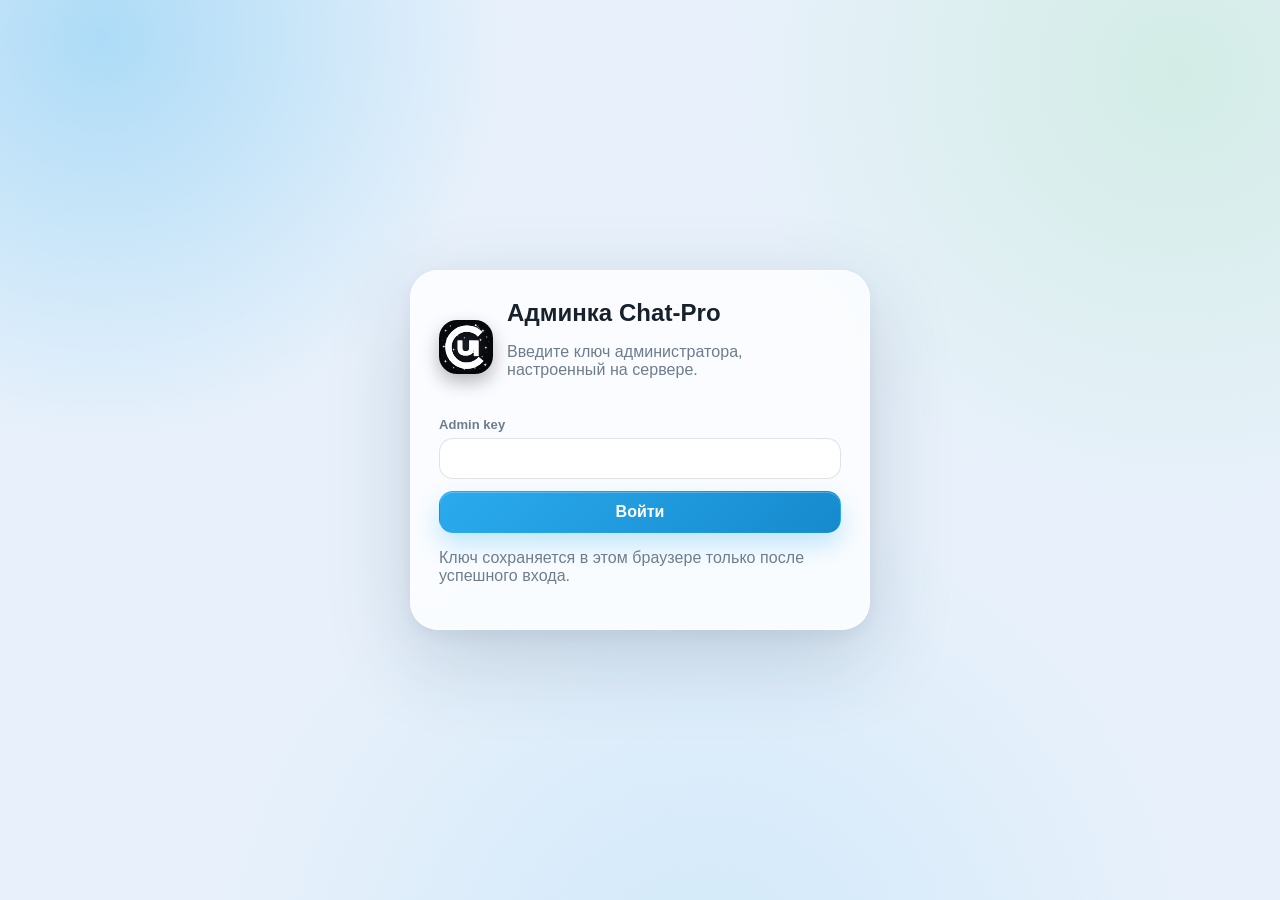
<file: admin.html>
<!doctype html>
<html lang="ru">
  <head>
    <meta charset="UTF-8" />
    <meta name="viewport" content="width=device-width, initial-scale=1.0" />
    <title>Chat-Pro — админка</title>
    <link rel="icon" href="icon.svg?v=20260822-dialogs" type="image/svg+xml" />
    <link rel="stylesheet" href="styles.css?v=20261027-channel-regulator" />
  </head>
  <body>
    <div class="page-loader" id="pageLoader" role="status" aria-live="polite"><span class="page-loader__spinner" aria-hidden="true"></span><span>Загрузка панели</span></div>
    <div id="admin"></div>
    <script src="admin.js?v=20261027-channel-regulator"></script>
  </body>
</html>
</file>
